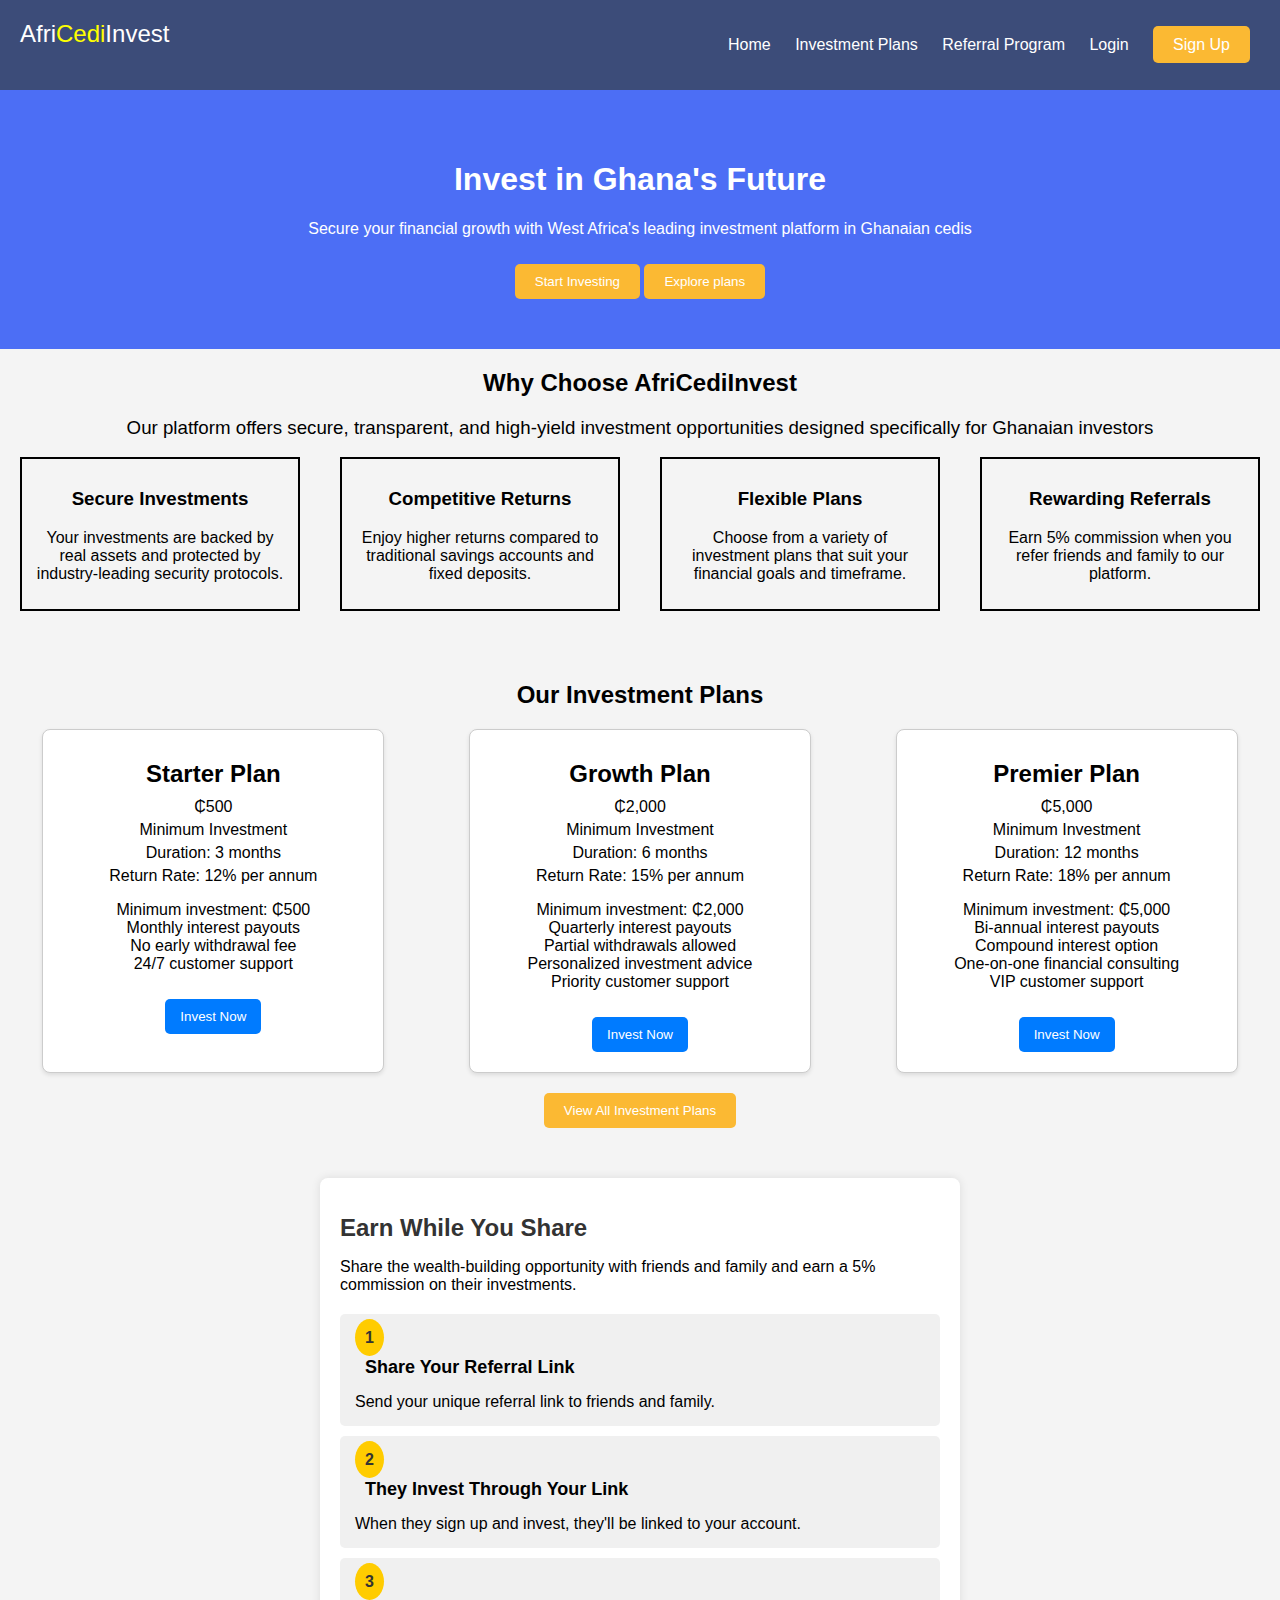
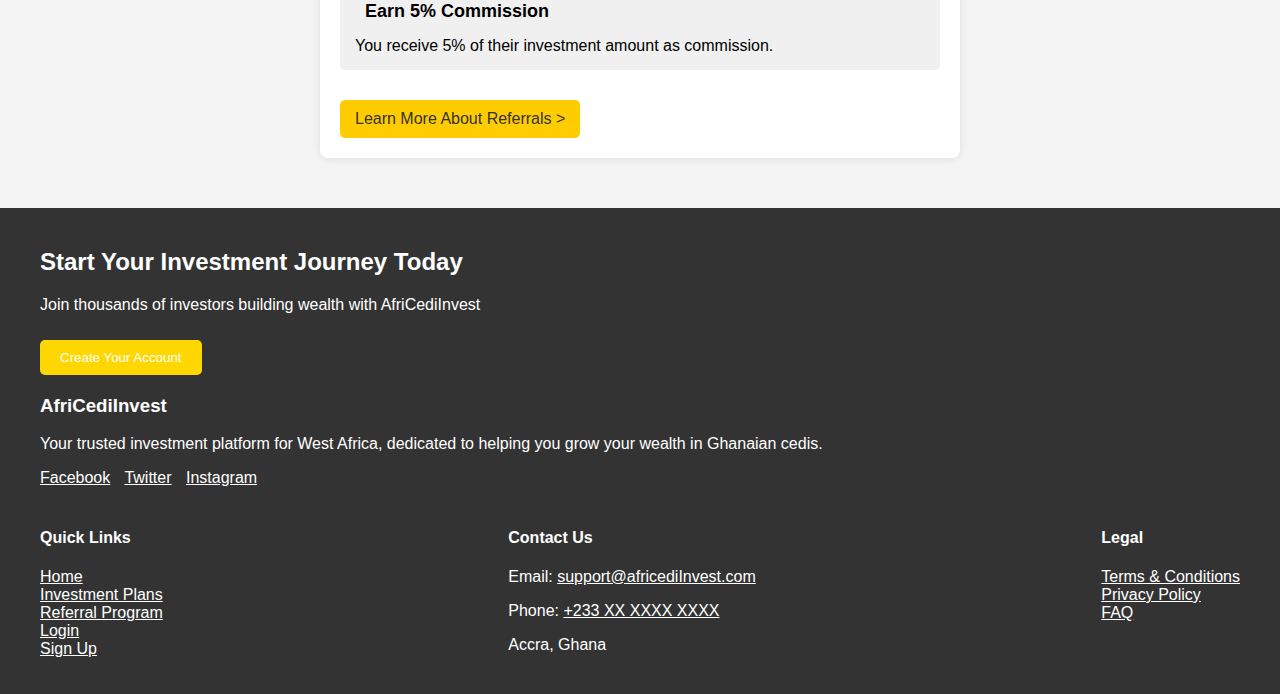
<file: index.html>
<!DOCTYPE html>
<html lang="en">
<head>
    <meta charset="UTF-8">
    <meta name="viewport" content="width=device-width, initial-scale=1.0">
    <title>AfriCediInvest</title>
    <link rel="stylesheet" href="style.css">
</head>
<body>
    <header>
        <div class="logo">Afri<span style="color: yellow;">Cedi</span>Invest</div>
        <nav>
            <ul>
                <li><a href="index.html">Home</a></li>
                <li><a href="investment-plans.html">Investment Plans</a></li>
                <li><a href="refferal.html">Referral Program</a></li>
                <li><a href="login.html">Login</a></li>
                <li><a class="sign-up" href="signup.html">Sign Up</a></li>
            </ul>
        </nav>
    </header>
    
    <section class="hero">
        <h1>Invest in Ghana's Future</h1>
        <p>Secure your financial growth with West Africa's leading investment platform in Ghanaian cedis</p>
        <button class="cta"><a  style="color: white; text-decoration: none;"  href="signup.html">Start Investing</a></button>
        <button class="cta"><a style="color: white; text-decoration: none;"href="investment-plans.html">Explore plans</a></button>
    </section>
    
    <section class="why-choose-us">
        <h2 style="text-align: center;">Why Choose AfriCediInvest</h2>
        <h3 style="font-weight: lighter; text-align: center;" >Our platform offers secure, transparent, and high-yield 
            investment opportunities designed specifically for Ghanaian investors</h3>
        <div class="features">
            <div class="feature"><h3>Secure Investments</h3><p>Your investments are backed by real assets and protected by industry-leading security protocols.</p></div>
            <div class="feature"><h3>Competitive Returns</h3><p>Enjoy higher returns compared to traditional savings accounts and fixed deposits.</p></div>
            <div class="feature"><h3>Flexible Plans</h3><p>Choose from a variety of investment plans that suit your financial goals and timeframe.</p></div>
            <div class="feature"><h3>Rewarding Referrals</h3><p>Earn 5% commission when you refer friends and family to our platform.</p></div>
        </div>
    </section>

   
        <h2 style="text-align: center; padding-top: 50px;">Our Investment Plans</h2>
        <div class="container">
            <div class="card starter">
                <h2>Starter Plan</h2>
                <p>₵500</p>
                <p>Minimum Investment</p>
                <p>Duration: 3 months</p>
                <p>Return Rate: 12% per annum</p>
                <ul>
                    <li>Minimum investment: ₵500</li>
                    <li>Monthly interest payouts</li>
                    <li>No early withdrawal fee</li>
                    <li>24/7 customer support</li>
                </ul>
                <button>Invest Now</button>
            </div>

            <div class="card growth most-popular">
                <h2>Growth Plan</h2>
                <p>₵2,000</p>
                <p>Minimum Investment</p>
                <p>Duration: 6 months</p>
                <p>Return Rate: 15% per annum</p>
                <ul>
                    <li>Minimum investment: ₵2,000</li>
                    <li>Quarterly interest payouts</li>
                    <li>Partial withdrawals allowed</li>
                    <li>Personalized investment advice</li>
                    <li>Priority customer support</li>
                </ul>
                <button>Invest Now</button>
            </div>

            <div class="card premier">
                <h2>Premier Plan</h2>
                <p>₵5,000</p>
                <p>Minimum Investment</p>
                <p>Duration: 12 months</p>
                <p>Return Rate: 18% per annum</p>
                <ul>
                    <li>Minimum investment: ₵5,000</li>
                    <li>Bi-annual interest payouts</li>
                    <li>Compound interest option</li>
                    <li>One-on-one financial consulting</li>
                    <li>VIP customer support</li>
                </ul>
                <button>Invest Now</button>
            </div>
        </div>
        <button class="view-all">View All Investment Plans</button>
    
        <div class="container-ref">
            <h1>Earn While You Share</h1>
            <p>Share the wealth-building opportunity with friends and family and earn a 5% commission on their investments.</p>
            
            <div class="steps">
                <div class="step">
                    <span class="step-number">1</span>
                    <h2>Share Your Referral Link</h2>
                    <p>Send your unique referral link to friends and family.</p>
                </div>
                <div class="step">
                    <span class="step-number">2</span>
                    <h2>They Invest Through Your Link</h2>
                    <p>When they sign up and invest, they'll be linked to your account.</p>
                </div>
                <div class="step">
                    <span class="step-number">3</span>
                    <h2>Earn 5% Commission</h2>
                    <p>You receive 5% of their investment amount as commission.</p>
                </div>
            </div>
            
            <a href="refferal.html" class="learn-more">Learn More About Referrals ></a>
        </div>
    
        <footer style="background-color: #333; color: white; padding: 20px; text-align: left;">
            <div style="max-width: 1200px; margin: auto;">
                <h2>Start Your Investment Journey Today</h2>
                <p>Join thousands of investors building wealth with AfriCediInvest</p>
                <button style="background-color: #FFD700; border: none; padding: 10px 20px; cursor: pointer;">Create Your Account</button>
                
                <div style="margin-top: 20px;">
                    <h3>AfriCediInvest</h3>
                    <p>Your trusted investment platform for West Africa, dedicated to helping you grow your wealth in Ghanaian cedis.</p>
                    <div>
                        <a href="#" style="color: white; margin-right: 10px;">Facebook</a>
                        <a href="#" style="color: white; margin-right: 10px;">Twitter</a>
                        <a href="#" style="color: white;">Instagram</a>
                    </div>
                </div>
                
                <div style="display: flex; justify-content: space-between; margin-top: 20px;">
                    <div>
                        <h4>Quick Links</h4>
                        <ul style="list-style-type: none; padding: 0;">
                            <li><a href="index.html" style="color: white;">Home</a></li>
                            <li><a href="investment-plans.html" style="color: white;">Investment Plans</a></li>
                            <li><a href="login.html" style="color: white;">Referral Program</a></li>
                            <li><a href="refferal.html" style="color: white;">Login</a></li>
                            <li><a href="signup.html" style="color: white;">Sign Up</a></li>
                        </ul>
                    </div>
                    <div>
                        <h4>Contact Us</h4>
                        <p>Email: <a href="mailto:support@africediInvest.com" style="color: white;">support@africediInvest.com</a></p>
                        <p>Phone: <a href="tel:+233XXXXXXXXXX" style="color: white;">+233 XX XXXX XXXX</a></p>
                        <p>Accra, Ghana</p>
                    </div>
                    <div>
                        <h4>Legal</h4>
                        <ul style="list-style-type: none; padding: 0;">
                            <li><a href="#" style="color: white;">Terms & Conditions</a></li>
                            <li><a href="#" style="color: white;">Privacy Policy</a></li>
                            <li><a href="#" style="color: white;">FAQ</a></li>
                        </ul>
                    </div>
                </div>
            </div>
        </footer>
  
    <script src="script.js"></script>
</body>
</html>
</file>
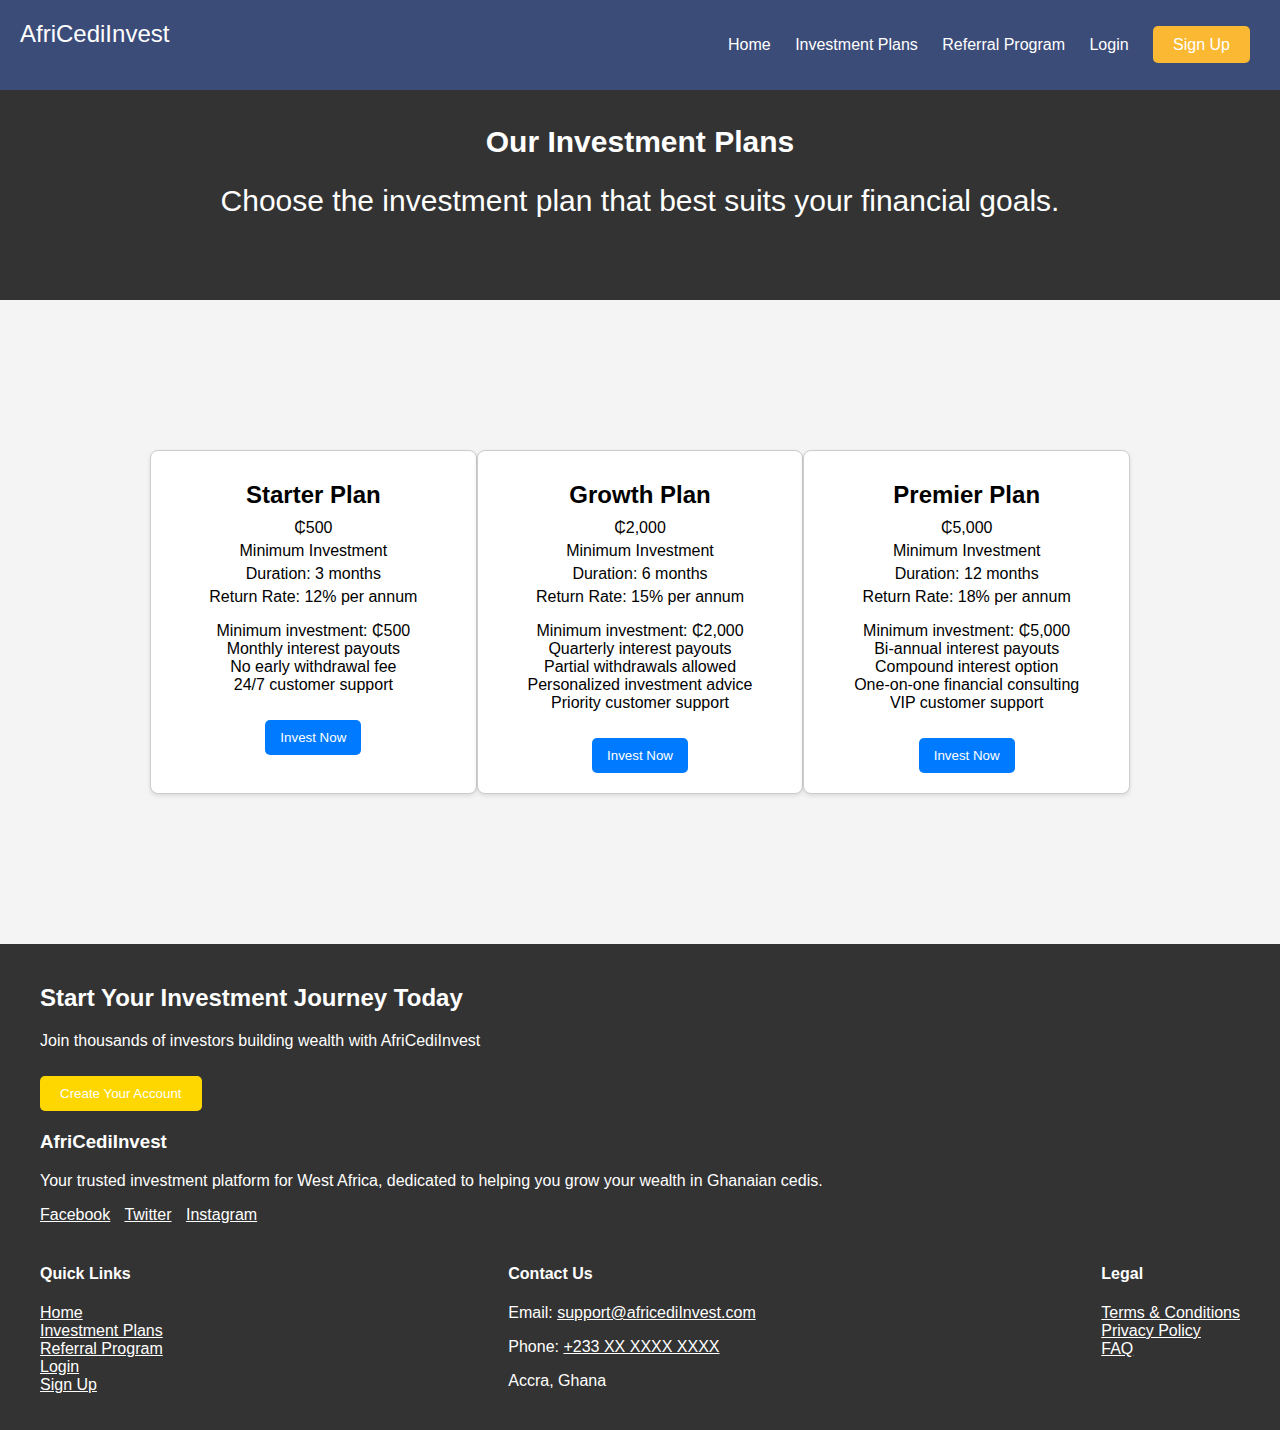
<file: investment-plans.html>
<!DOCTYPE html>
<html lang="en">
<head>
    <meta charset="UTF-8">
    <meta name="viewport" content="width=device-width, initial-scale=1.0">
    <title>AfriCediInvest</title>
    <link rel="stylesheet" href="style.css">
</head>
<body>
    <header>
        <div class="logo">AfriCediInvest</div>
        <nav>
            <ul>
                <li><a href="index.html">Home</a></li>
                <li><a href="investment-plans.html">Investment Plans</a></li>
                <li><a href="refferal.html">Referral Program</a></li>
                <li><a href="login.html">Login</a></li>
                <li><a class="sign-up" href="signup.html">Sign Up</a></li>
            </ul>
        </nav>
    </header>
    <div class="herob" style="text-align: center; color: white; font-size: 20px; padding-top: 10px; background-color:  #333; height: 200px;">
        <h2 >Our Investment Plans</h2>
    <h2 style="font-weight: lighter;">Choose the investment plan that best suits your financial goals.</h2>
    </div>

    
    <div class="container " id="ivestment">
        <div class="card starter">
            <h2>Starter Plan</h2>
            <p>₵500</p>
            <p>Minimum Investment</p>
            <p>Duration: 3 months</p>
            <p>Return Rate: 12% per annum</p>
            <ul>
                <li>Minimum investment: ₵500</li>
                <li>Monthly interest payouts</li>
                <li>No early withdrawal fee</li>
                <li>24/7 customer support</li>
            </ul>
            <button>Invest Now</button>
        </div>

        <div class="card growth most-popular">
            <h2>Growth Plan</h2>
            <p>₵2,000</p>
            <p>Minimum Investment</p>
            <p>Duration: 6 months</p>
            <p>Return Rate: 15% per annum</p>
            <ul>
                <li>Minimum investment: ₵2,000</li>
                <li>Quarterly interest payouts</li>
                <li>Partial withdrawals allowed</li>
                <li>Personalized investment advice</li>
                <li>Priority customer support</li>
            </ul>
            <button>Invest Now</button>
        </div>

        <div class="card premier">
            <h2>Premier Plan</h2>
            <p>₵5,000</p>
            <p>Minimum Investment</p>
            <p>Duration: 12 months</p>
            <p>Return Rate: 18% per annum</p>
            <ul>
                <li>Minimum investment: ₵5,000</li>
                <li>Bi-annual interest payouts</li>
                <li>Compound interest option</li>
                <li>One-on-one financial consulting</li>
                <li>VIP customer support</li>
            </ul>
            <button>Invest Now</button>
        </div>
    </div>
    <footer style="background-color: #333; color: white; padding: 20px; text-align: left;">
        <div style="max-width: 1200px; margin: auto;">
            <h2>Start Your Investment Journey Today</h2>
            <p>Join thousands of investors building wealth with AfriCediInvest</p>
            <button style="background-color: #FFD700; border: none; padding: 10px 20px; cursor: pointer;">Create Your Account</button>
            
            <div style="margin-top: 20px;">
                <h3>AfriCediInvest</h3>
                <p>Your trusted investment platform for West Africa, dedicated to helping you grow your wealth in Ghanaian cedis.</p>
                <div>
                    <a href="#" style="color: white; margin-right: 10px;">Facebook</a>
                    <a href="#" style="color: white; margin-right: 10px;">Twitter</a>
                    <a href="#" style="color: white;">Instagram</a>
                </div>
            </div>
            
            <div style="display: flex; justify-content: space-between; margin-top: 20px;">
                <div>
                    <h4>Quick Links</h4>
                    <ul style="list-style-type: none; padding: 0;">
                        <li><a href="index.html" style="color: white;">Home</a></li>
                        <li><a href="investment-plans.html" style="color: white;">Investment Plans</a></li>
                        <li><a href="login.html" style="color: white;">Referral Program</a></li>
                        <li><a href="refferal.html" style="color: white;">Login</a></li>
                        <li><a href="signup.html" style="color: white;">Sign Up</a></li>
                    </ul>
                </div>
                <div>
                    <h4>Contact Us</h4>
                    <p>Email: <a href="mailto:support@africediInvest.com" style="color: white;">support@africediInvest.com</a></p>
                    <p>Phone: <a href="tel:+233XXXXXXXXXX" style="color: white;">+233 XX XXXX XXXX</a></p>
                    <p>Accra, Ghana</p>
                </div>
                <div>
                    <h4>Legal</h4>
                    <ul style="list-style-type: none; padding: 0;">
                        <li><a href="#" style="color: white;">Terms & Conditions</a></li>
                        <li><a href="#" style="color: white;">Privacy Policy</a></li>
                        <li><a href="#" style="color: white;">FAQ</a></li>
                    </ul>
                </div>
            </div>
        </div>
    </footer>
</file>
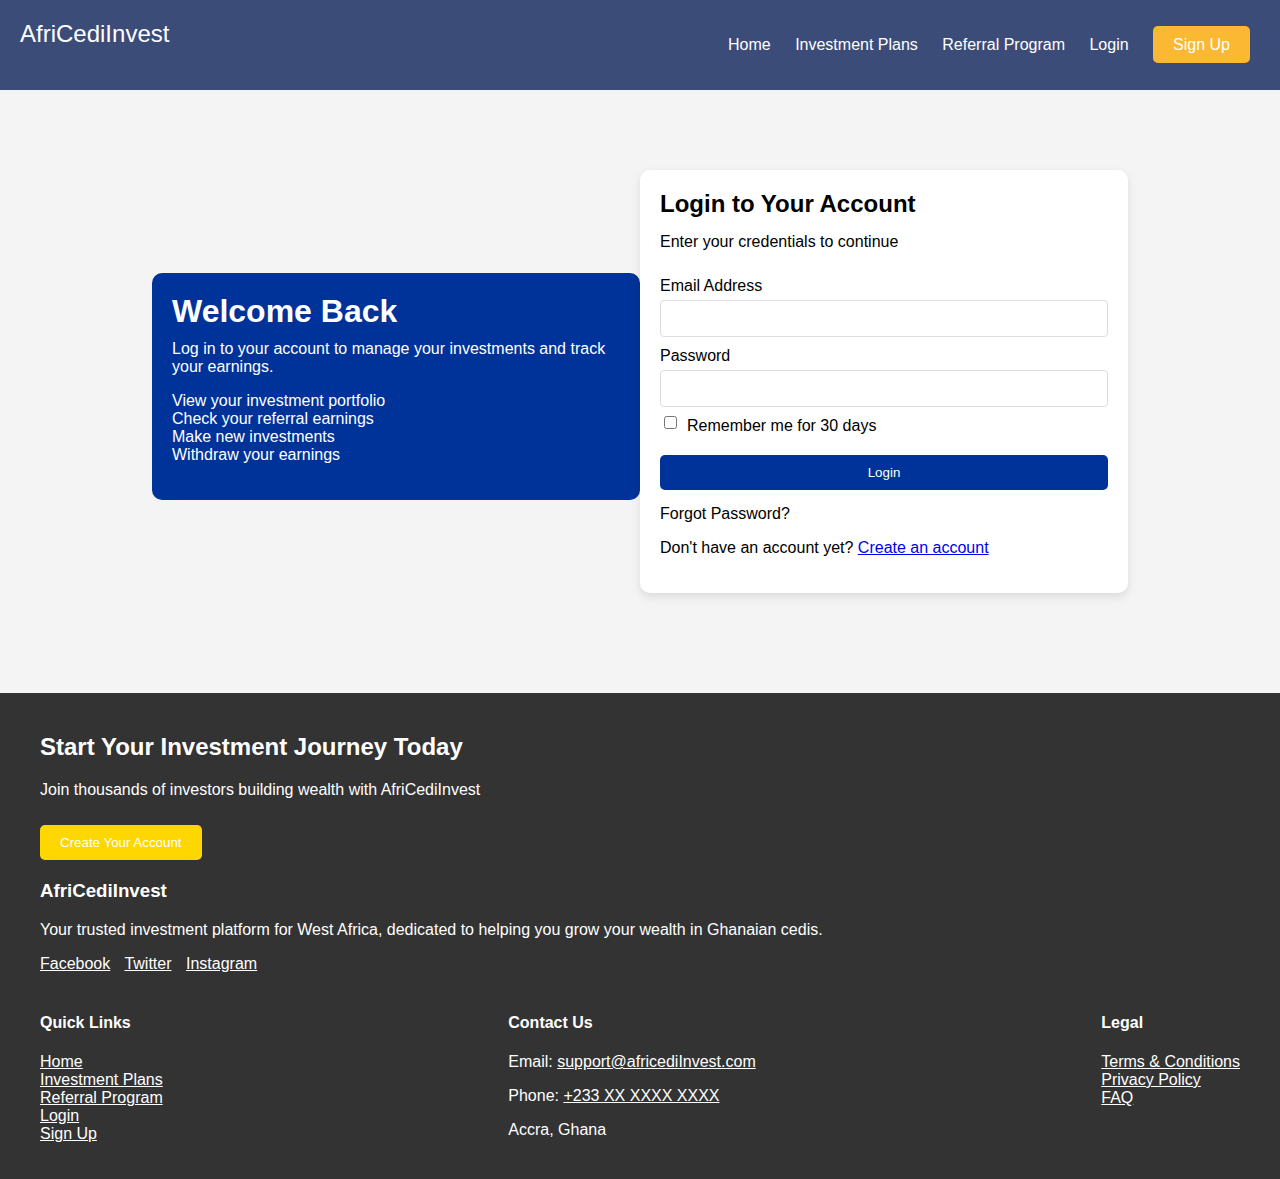
<file: login.html>
<!DOCTYPE html>
<html lang="en">
<head>
    <meta charset="UTF-8">
    <meta name="viewport" content="width=device-width, initial-scale=1.0">
    <title>AfriCediInvest</title>
    <link rel="stylesheet" href="style.css">
</head>
<body>
    <header>
        <div class="logo">AfriCediInvest</div>
        <nav>
            <ul>
                <li><a href="index.html">Home</a></li>
                <li><a href="investment-plans.html">Investment Plans</a></li>
                <li><a href="refferal.html">Referral Program</a></li>
                <li><a href="login.html">Login</a></li>
                <li><a class="sign-up" href="signup.html">Sign Up</a></li>
            </ul>
        </nav>
    </header>
    <div class="container-form">
        <div class="welcome-section">
            <h1>Welcome Back</h1>
            <p>Log in to your account to manage your investments and track your earnings.</p>
            <ul>
                <li>View your investment portfolio</li>
                <li>Check your referral earnings</li>
                <li>Make new investments</li>
                <li>Withdraw your earnings</li>
            </ul>
        </div>
        <div class="login-section">
            <h2>Login to Your Account</h2>
            <p>Enter your credentials to continue</p>
            <form>
                <label for="email">Email Address</label>
                <input type="email" id="email" name="email" required>
                
                <label for="password">Password</label>
                <input type="password" id="password" name="password" required>
                
                <div class="remember-me">
                    <input type="checkbox" id="remember" name="remember">
                    <label for="remember">Remember me for 30 days</label>
                </div>
                
                <button type="submit">Login</button>
            </form>
            <p>Forgot Password?</p>
            <p>Don't have an account yet? <a href="#">Create an account</a></p>
        </div>
    </div>


   

    <footer id="loginfooter" style="background-color: #333; color: white; padding: 20px; text-align: left;">
        <div style="max-width: 1200px; margin: auto;">
            <h2>Start Your Investment Journey Today</h2>
            <p>Join thousands of investors building wealth with AfriCediInvest</p>
            <button style="background-color: #FFD700; border: none; padding: 10px 20px; cursor: pointer;">Create Your Account</button>
            
            <div style="margin-top: 20px;">
                <h3>AfriCediInvest</h3>
                <p>Your trusted investment platform for West Africa, dedicated to helping you grow your wealth in Ghanaian cedis.</p>
                <div>
                    <a href="#" style="color: white; margin-right: 10px;">Facebook</a>
                    <a href="#" style="color: white; margin-right: 10px;">Twitter</a>
                    <a href="#" style="color: white;">Instagram</a>
                </div>
            </div>
            
            <div style="display: flex; justify-content: space-between; margin-top: 20px;">
                <div>
                    <h4>Quick Links</h4>
                    <ul style="list-style-type: none; padding: 0;">
                        <li><a href="index.html" style="color: white;">Home</a></li>
                        <li><a href="investment-plans.html" style="color: white;">Investment Plans</a></li>
                        <li><a href="login.html" style="color: white;">Referral Program</a></li>
                        <li><a href="refferal.html" style="color: white;">Login</a></li>
                        <li><a href="signup.html" style="color: white;">Sign Up</a></li>
                    </ul>
                </div>
                <div>
                    <h4>Contact Us</h4>
                    <p>Email: <a href="mailto:support@africediInvest.com" style="color: white;">support@africediInvest.com</a></p>
                    <p>Phone: <a href="tel:+233XXXXXXXXXX" style="color: white;">+233 XX XXXX XXXX</a></p>
                    <p>Accra, Ghana</p>
                </div>
                <div>
                    <h4>Legal</h4>
                    <ul style="list-style-type: none; padding: 0;">
                        <li><a href="#" style="color: white;">Terms & Conditions</a></li>
                        <li><a href="#" style="color: white;">Privacy Policy</a></li>
                        <li><a href="#" style="color: white;">FAQ</a></li>
                    </ul>
                </div>
            </div>
        </div>
    </footer>
</file>
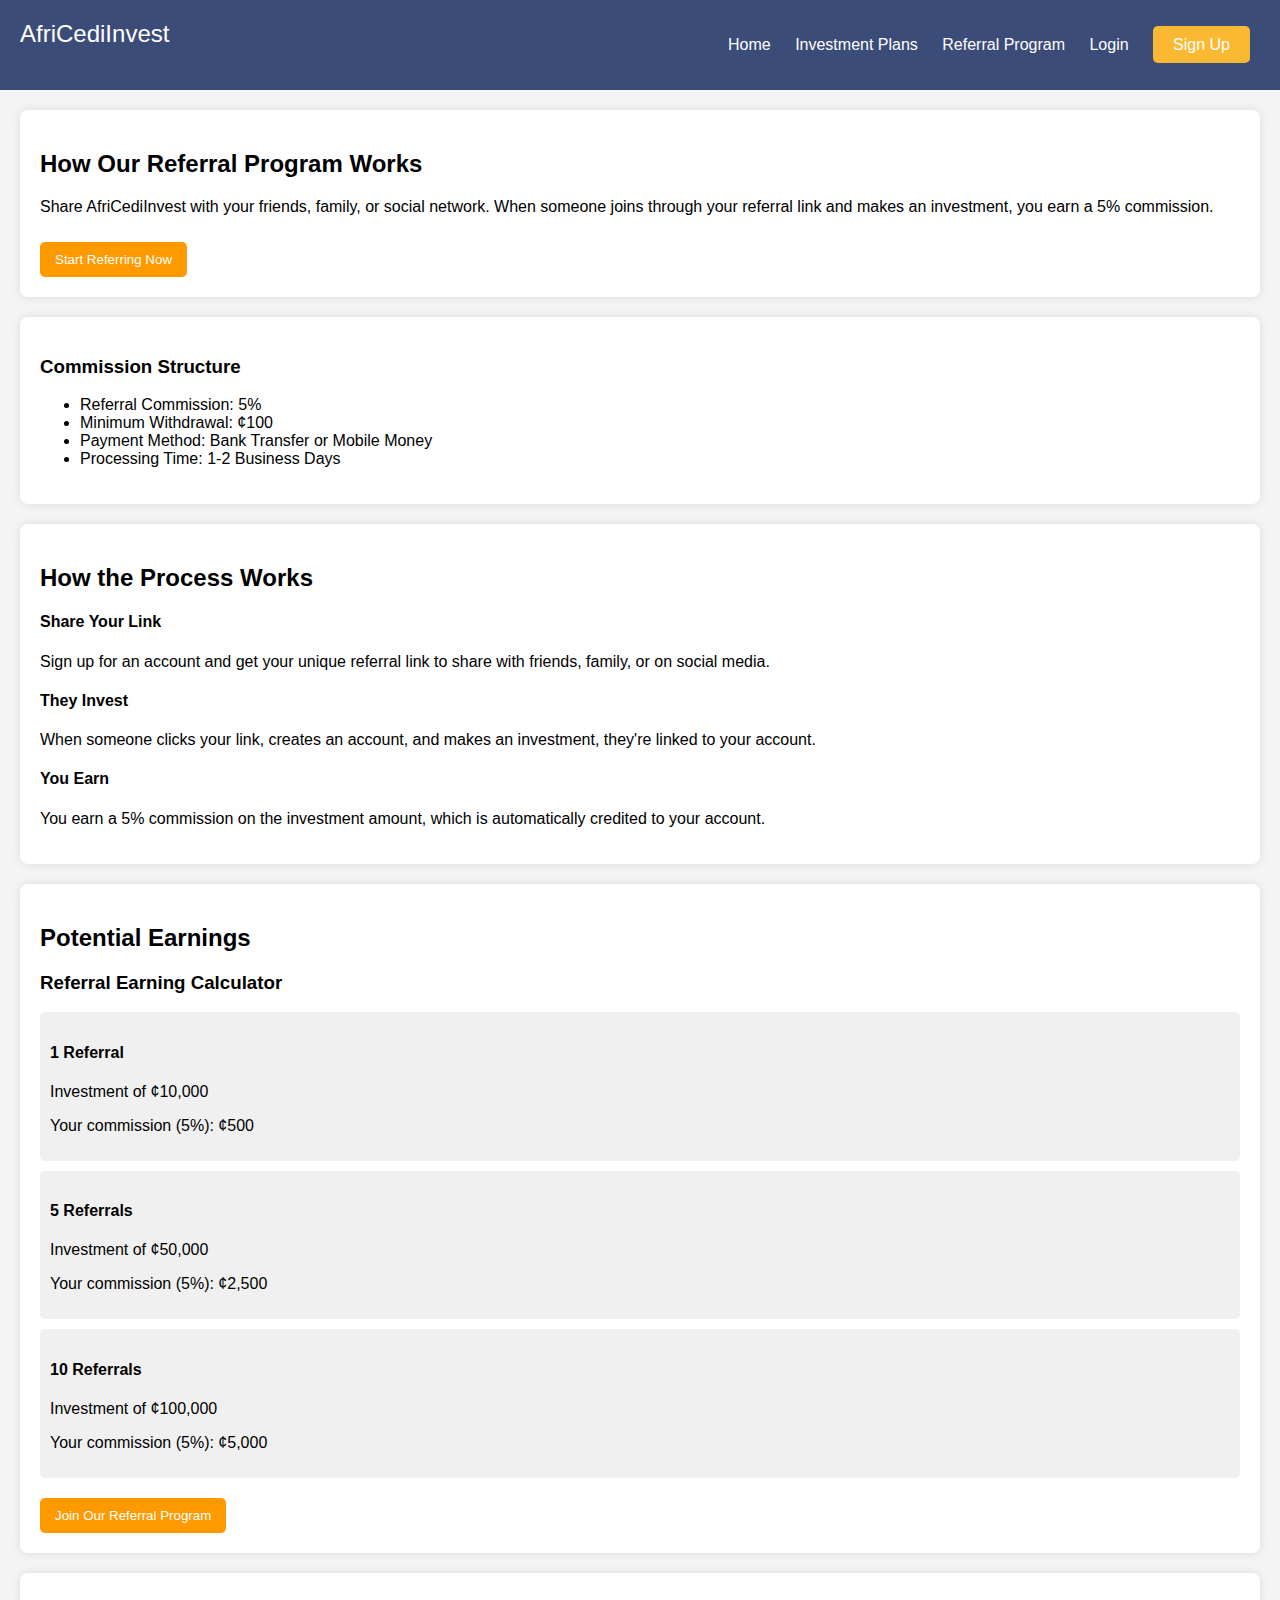
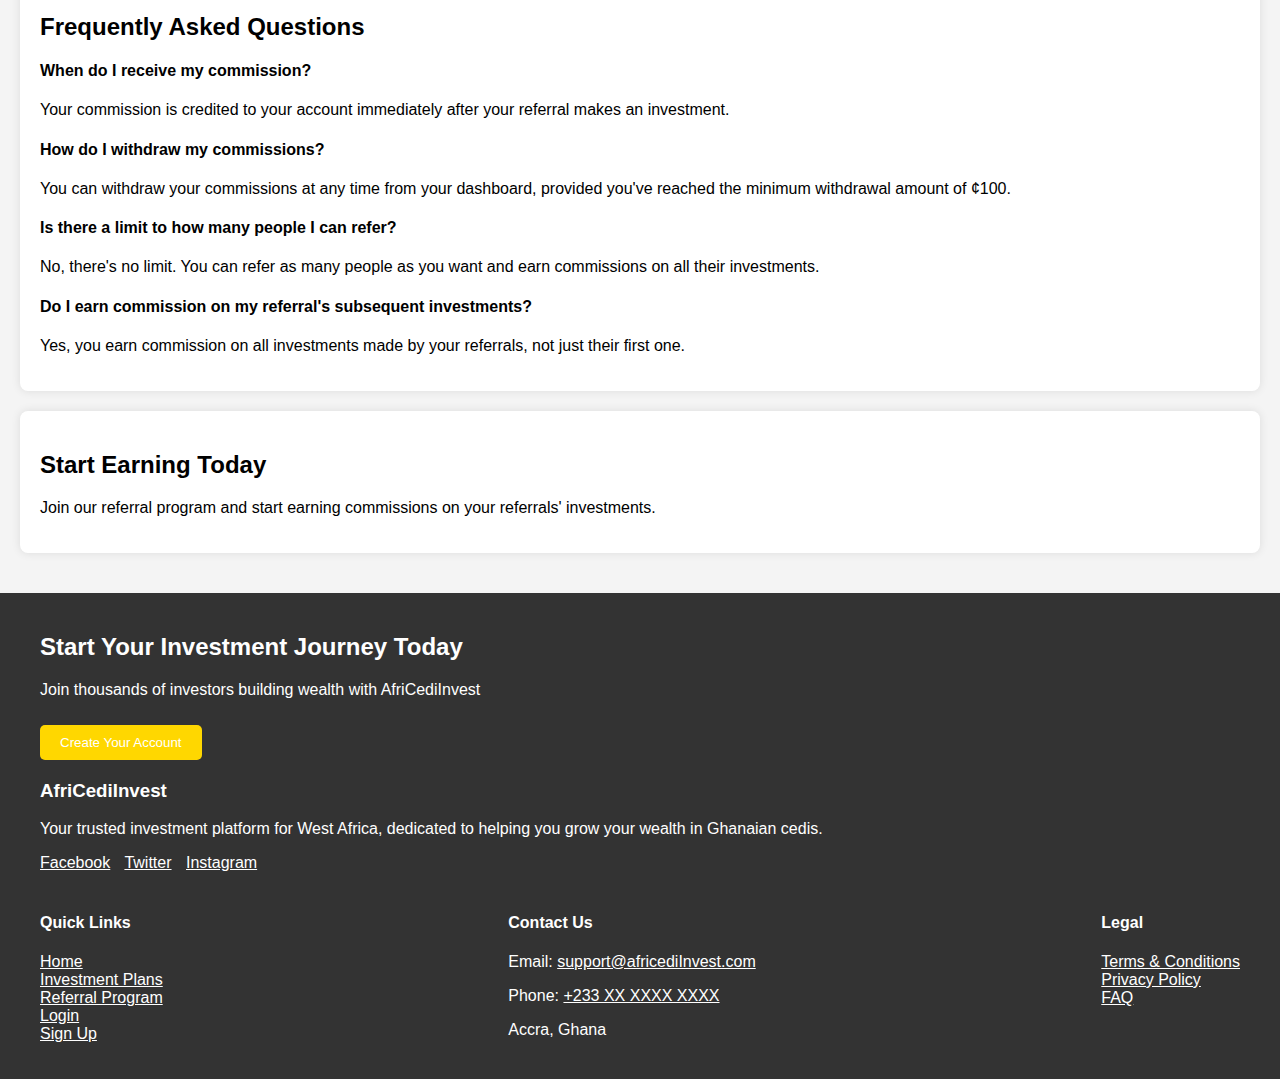
<file: refferal.html>
<!DOCTYPE html>
<html lang="en">
<head>
    <meta charset="UTF-8">
    <meta name="viewport" content="width=device-width, initial-scale=1.0">
    <title>AfriCediInvest</title>
    <link rel="stylesheet" href="style.css">
</head>
<body>
    <header>
        <div class="logo">AfriCediInvest</div>
        <nav>
            <ul>
                <li><a href="index.html">Home</a></li>
                <li><a href="investment-plans.html">Investment Plans</a></li>
                <li><a href="refferal.html">Referral Program</a></li>
                <li><a href="login.html">Login</a></li>
                <li><a class="sign-up" href="signup.html">Sign Up</a></li>
            </ul>
        </nav>
    </header>
    <main class="ref">
        <section class="referral-program">
            <h2>How Our Referral Program Works</h2>
            <p>Share AfriCediInvest with your friends, family, or social network. When someone joins through your referral link and makes an investment, you earn a 5% commission.</p>
            <button class="refer-button">Start Referring Now</button>
        </section>
        
        <section class="commission-structure">
            <h3>Commission Structure</h3>
            <ul>
                <li>Referral Commission: 5%</li>
                <li>Minimum Withdrawal: ¢100</li>
                <li>Payment Method: Bank Transfer or Mobile Money</li>
                <li>Processing Time: 1-2 Business Days</li>
            </ul>
        </section>

        <section class="process-works">
            <h2>How the Process Works</h2>
            <div class="process-item">
                <h4>Share Your Link</h4>
                <p>Sign up for an account and get your unique referral link to share with friends, family, or on social media.</p>
            </div>
            <div class="process-item">
                <h4>They Invest</h4>
                <p>When someone clicks your link, creates an account, and makes an investment, they're linked to your account.</p>
            </div>
            <div class="process-item">
                <h4>You Earn</h4>
                <p>You earn a 5% commission on the investment amount, which is automatically credited to your account.</p>
            </div>
        </section>

        <section class="potential-earnings">
            <h2>Potential Earnings</h2>
            <h3>Referral Earning Calculator</h3>
            <div class="earnings">
                <div class="earning-item">
                    <h4>1 Referral</h4>
                    <p>Investment of ¢10,000</p>
                    <p>Your commission (5%): ¢500</p>
                </div>
                <div class="earning-item">
                    <h4>5 Referrals</h4>
                    <p>Investment of ¢50,000</p>
                    <p>Your commission (5%): ¢2,500</p>
                </div>
                <div class="earning-item">
                    <h4>10 Referrals</h4>
                    <p>Investment of ¢100,000</p>
                    <p>Your commission (5%): ¢5,000</p>
                </div>
            </div>
            <button class="join-button">Join Our Referral Program</button>
        </section>

        <section class="faq">
            <h2>Frequently Asked Questions</h2>
            <div class="faq-item">
                <h4>When do I receive my commission?</h4>
                <p>Your commission is credited to your account immediately after your referral makes an investment.</p>
            </div>
            <div class="faq-item">
                <h4>How do I withdraw my commissions?</h4>
                <p>You can withdraw your commissions at any time from your dashboard, provided you've reached the minimum withdrawal amount of ¢100.</p>
            </div>
            <div class="faq-item">
                <h4>Is there a limit to how many people I can refer?</h4>
                <p>No, there's no limit. You can refer as many people as you want and earn commissions on all their investments.</p>
            </div>
            <div class="faq-item">
                <h4>Do I earn commission on my referral's subsequent investments?</h4>
                <p>Yes, you earn commission on all investments made by your referrals, not just their first one.</p>
            </div>
        </section>

        <section class="start-earning">
            <h2>Start Earning Today</h2>
            <p>Join our referral program and start earning commissions on your referrals' investments.</p>
        </section>
    </main>
    <footer style="background-color: #333; color: white; padding: 20px; text-align: left;">
        <div style="max-width: 1200px; margin: auto;">
            <h2>Start Your Investment Journey Today</h2>
            <p>Join thousands of investors building wealth with AfriCediInvest</p>
            <button style="background-color: #FFD700; border: none; padding: 10px 20px; cursor: pointer;">Create Your Account</button>
            
            <div style="margin-top: 20px;">
                <h3>AfriCediInvest</h3>
                <p>Your trusted investment platform for West Africa, dedicated to helping you grow your wealth in Ghanaian cedis.</p>
                <div>
                    <a href="#" style="color: white; margin-right: 10px;">Facebook</a>
                    <a href="#" style="color: white; margin-right: 10px;">Twitter</a>
                    <a href="#" style="color: white;">Instagram</a>
                </div>
            </div>
            
            <div style="display: flex; justify-content: space-between; margin-top: 20px;">
                <div>
                    <h4>Quick Links</h4>
                    <ul style="list-style-type: none; padding: 0;">
                        <li><a href="index.html" style="color: white;">Home</a></li>
                        <li><a href="investment-plans.html" style="color: white;">Investment Plans</a></li>
                        <li><a href="login.html" style="color: white;">Referral Program</a></li>
                        <li><a href="refferal.html" style="color: white;">Login</a></li>
                        <li><a href="signup.html" style="color: white;">Sign Up</a></li>
                    </ul>
                </div>
                <div>
                    <h4>Contact Us</h4>
                    <p>Email: <a href="mailto:support@africediInvest.com" style="color: white;">support@africediInvest.com</a></p>
                    <p>Phone: <a href="tel:+233XXXXXXXXXX" style="color: white;">+233 XX XXXX XXXX</a></p>
                    <p>Accra, Ghana</p>
                </div>
                <div>
                    <h4>Legal</h4>
                    <ul style="list-style-type: none; padding: 0;">
                        <li><a href="#" style="color: white;">Terms & Conditions</a></li>
                        <li><a href="#" style="color: white;">Privacy Policy</a></li>
                        <li><a href="#" style="color: white;">FAQ</a></li>
                    </ul>
                </div>
            </div>
        </div>
    </footer>
</file>
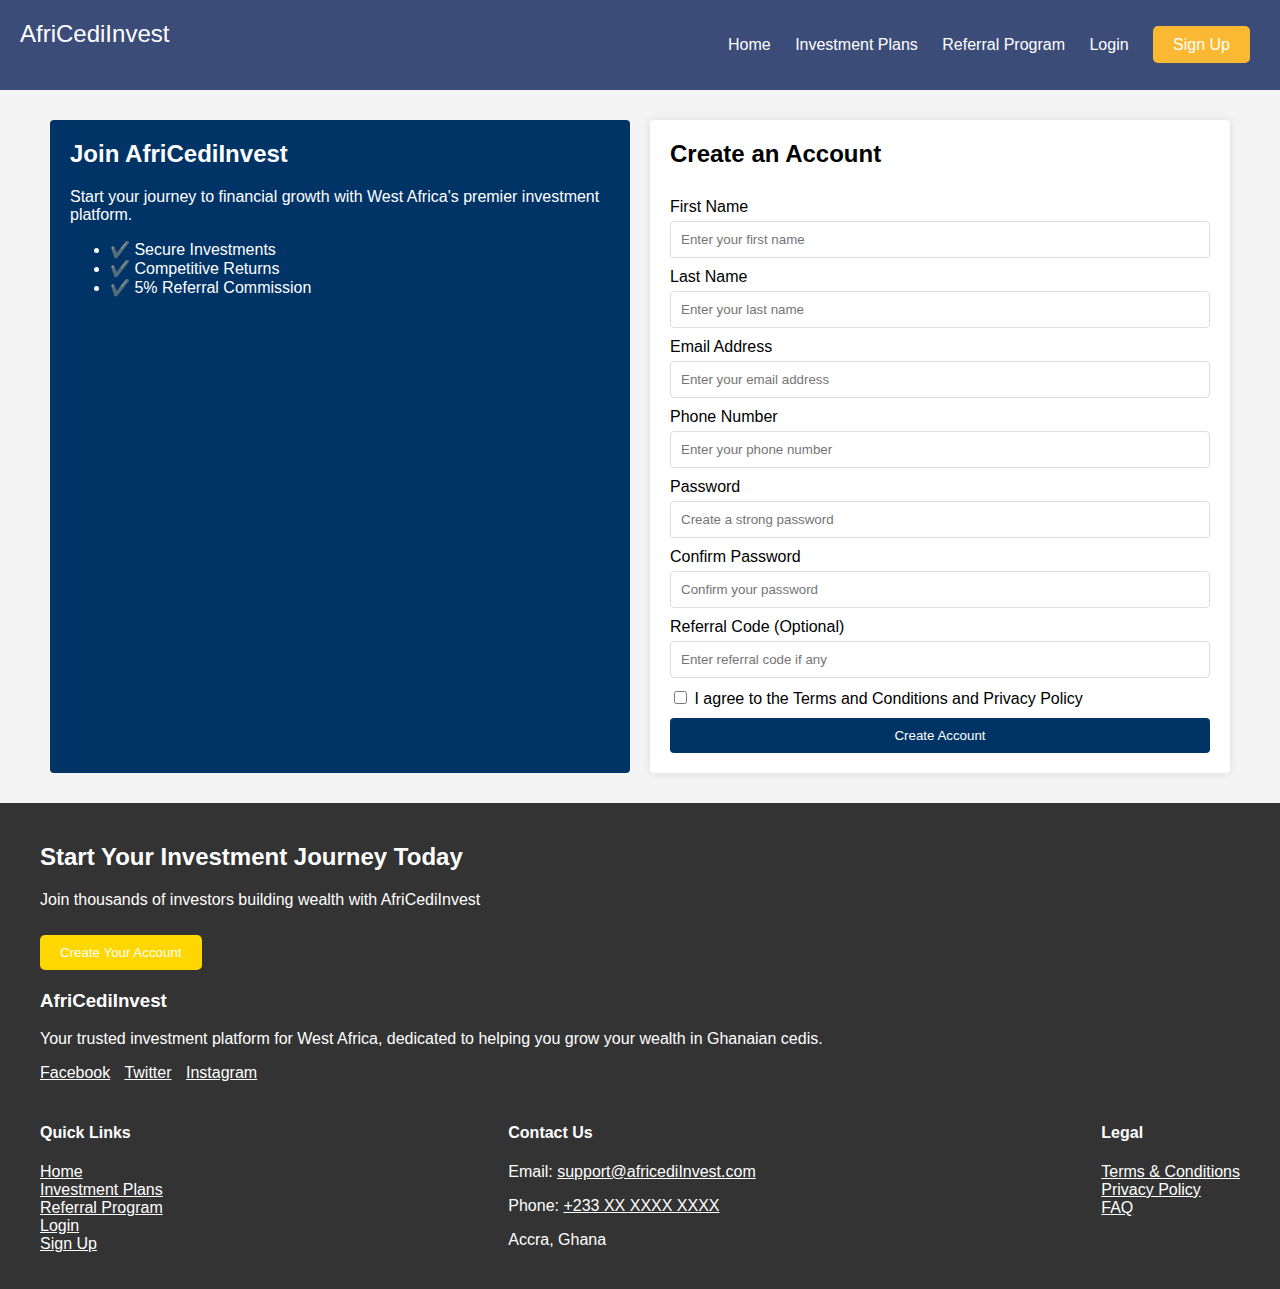
<file: signup.html>
<!DOCTYPE html>
<html lang="en">
<head>
    <meta charset="UTF-8">
    <meta name="viewport" content="width=device-width, initial-scale=1.0">
    <title>AfriCediInvest</title>
    <link rel="stylesheet" href="style.css">
</head>
<body>
    <header>
        <div class="logo">AfriCediInvest</div>
        <nav>
            <ul>
                <li><a href="index.html">Home</a></li>
                <li><a href="investment-plans.html">Investment Plans</a></li>
                <li><a href="refferal.html">Referral Program</a></li>
                <li><a href="login.html">Login</a></li>
                <li><a class="sign-up" href="signup.html">Sign Up</a></li>
            </ul>
        </nav>
    </header>
    <div class="container-signup">
        <div class="left-panel">
            <h2>Join AfriCediInvest</h2>
            <p>Start your journey to financial growth with West Africa's premier investment platform.</p>
            <ul>
                <li>✔️ Secure Investments</li>
                <li>✔️ Competitive Returns</li>
                <li>✔️ 5% Referral Commission</li>
            </ul>
        </div>
        <div class="right-panel">
            <h2>Create an Account</h2>
            <form>
                <label for="firstName">First Name</label>
                <input type="text" id="firstName" placeholder="Enter your first name">

                <label for="lastName">Last Name</label>
                <input type="text" id="lastName" placeholder="Enter your last name">

                <label for="email">Email Address</label>
                <input type="email" id="email" placeholder="Enter your email address">

                <label for="phone">Phone Number</label>
                <input type="tel" id="phone" placeholder="Enter your phone number">

                <label for="password">Password</label>
                <input type="password" id="password" placeholder="Create a strong password">

                <label for="confirmPassword">Confirm Password</label>
                <input type="password" id="confirmPassword" placeholder="Confirm your password">

                <label for="referralCode">Referral Code (Optional)</label>
                <input type="text" id="referralCode" placeholder="Enter referral code if any">

                <div class="terms">
                    <input type="checkbox" id="terms">
                    <label for="terms">I agree to the Terms and Conditions and Privacy Policy</label>
                </div>

                <button type="submit">Create Account</button>
            </form>
        </div>
    </div>




    <footer style="background-color: #333; color: white; padding: 20px; text-align: left;">
        <div style="max-width: 1200px; margin: auto;">
            <h2>Start Your Investment Journey Today</h2>
            <p>Join thousands of investors building wealth with AfriCediInvest</p>
            <button style="background-color: #FFD700; border: none; padding: 10px 20px; cursor: pointer;">Create Your Account</button>
            
            <div style="margin-top: 20px;">
                <h3>AfriCediInvest</h3>
                <p>Your trusted investment platform for West Africa, dedicated to helping you grow your wealth in Ghanaian cedis.</p>
                <div>
                    <a href="#" style="color: white; margin-right: 10px;">Facebook</a>
                    <a href="#" style="color: white; margin-right: 10px;">Twitter</a>
                    <a href="#" style="color: white;">Instagram</a>
                </div>
            </div>
            
            <div style="display: flex; justify-content: space-between; margin-top: 20px;">
                <div>
                    <h4>Quick Links</h4>
                    <ul style="list-style-type: none; padding: 0;">
                        <li><a href="index.html" style="color: white;">Home</a></li>
                        <li><a href="investment-plans.html" style="color: white;">Investment Plans</a></li>
                        <li><a href="login.html" style="color: white;">Referral Program</a></li>
                        <li><a href="refferal.html" style="color: white;">Login</a></li>
                        <li><a href="signup.html" style="color: white;">Sign Up</a></li>
                    </ul>
                </div>
                <div>
                    <h4>Contact Us</h4>
                    <p>Email: <a href="mailto:support@africediInvest.com" style="color: white;">support@africediInvest.com</a></p>
                    <p>Phone: <a href="tel:+233XXXXXXXXXX" style="color: white;">+233 XX XXXX XXXX</a></p>
                    <p>Accra, Ghana</p>
                </div>
                <div>
                    <h4>Legal</h4>
                    <ul style="list-style-type: none; padding: 0;">
                        <li><a href="#" style="color: white;">Terms & Conditions</a></li>
                        <li><a href="#" style="color: white;">Privacy Policy</a></li>
                        <li><a href="#" style="color: white;">FAQ</a></li>
                    </ul>
                </div>
            </div>
        </div>
    </footer>
</file>
<file: style.css>
body {
    font-family: Arial, sans-serif;
    margin: 0;
    padding: 0;
    background-color: #f4f4f4;
}

header {
    background-color: #3c4c79;
    color: white;
    padding: 20px;
    display: flex;
    justify-content: space-between;
}

header .logo {
    font-size: 24px;
}

nav ul {
    list-style-type: none;
    padding: 0;
}

nav ul li {
    display: inline;
    margin: 0 10px;
}

nav ul li a {
    color: white;
    text-decoration: none;
}

.sign-up {
    background-color: #fbb933;
    padding: 10px 20px;
    border-radius: 5px;
}

.hero {
    text-align: center;
    background-color: #4c6ef5;
    color: white;
    padding: 50px 20px;
}

.cta {
    background-color: #fbb933;
    padding: 10px 20px;
    border: none;
    border-radius: 5px;
    cursor: pointer;
}



.features {
    display: flex;
    justify-content: space-around;
    
}

.feature {
    width: 20%;
    text-align: center;
    border: 2px solid black;
    padding: 10px;

}
.container {
    display: flex;
    justify-content: space-around;
}

.card {
    background: white;
    border: 1px solid #ccc;
    border-radius: 8px;
    padding: 20px;
    width: 300px;
    box-shadow: 0 2px 4px rgba(0, 0, 0, 0.1);
    text-align: center;
}

.card h2 {
    margin: 10px 0;
}

.card p {
    margin: 5px 0;
}

.card ul {
    list-style-type: none;
    padding: 0;
}

.card button {
    background-color: #007BFF;
    color: white;
    border: none;
    border-radius: 5px;
    padding: 10px 15px;
    cursor: pointer;
}
#ivestment{
    margin: 150px;
}

.card button:hover {
    background-color: #0056b3;
}
.card:hover{
    border: 2px solid  #fbb933 ;
}


.most-popular:hover{
    animation: ease-in-out;
    cursor: pointer;

}

.view-all {
    display: block;
    margin: 20px auto;
    padding: 10px 20px;
    background-color: #fbb933;
    color: white;
    border: none;
    border-radius: 5px;
    cursor: pointer;
    gap: 10px;
}

.view-all:hover {
    background-color: #218838;
}

.container-ref {
    max-width: 600px;
    margin: 50px auto;
    padding: 20px;
    background-color: #fff;
    border-radius: 8px;
    box-shadow: 0 0 10px rgba(0, 0, 0, 0.1);
}

.container-ref h1 {
    font-size: 24px;
    color: #333;
}

.steps {
    margin-top: 20px;
}

.step {
    background-color: #f0f0f0;
    padding: 15px;
    border-radius: 5px;
    margin-bottom: 10px;
}

.step-number {
    background-color: #ffcc00;
    color: #333;
    border-radius: 50%;
    padding: 10px;
    margin-right: 10px;
    margin-bottom: 10px;
    font-weight: bold;
}

.container-ref h2 {
    font-size: 18px;
    margin: 0;
    padding: 10px;
}

.container-ref p {
    margin: 5px 0 0 0;
}

.learn-more {
    display: inline-block;
    margin-top: 20px;
    padding: 10px 15px;
    background-color: #ffcc00;
    color: #333;
    text-decoration: none;
    border-radius: 5px;
}

.learn-more:hover {
    background-color: #e6b800;
}

footer {
    text-align: center;
    background-color: #3c4c79;
    color: white;
    padding: 20px;
}

.container-form {
    display: flex;
    justify-content: center;
    padding: 50px;
    align-items: center;
   margin: 30px;

}

.welcome-section {
    background-color: #003399; /* Dark blue */
    color: white;
    padding: 20px;
    border-radius: 10px;
    width: 40%;
    margin-top: 30px;
    margin-bottom: 130px;
}


.welcome-section h1 {
    margin: 0;
}
.welcome-section {
    margin-bottom: 20px;
}

.welcome-section p {
    margin: 10px 0;
}

.welcome-section ul {
    list-style-type: none;
    padding-left: 0;
}

.login-section {
    background-color: white;
    padding: 20px;
    border-radius: 10px;
    box-shadow: 0 4px 10px rgba(0, 0, 0, 0.1);
    width: 40%;
}

.login-section h2 {
    margin: 0;
}

.login-section form {
    display: flex;
    flex-direction: column;
}

.login-section label {
    margin-top: 10px;
}

.login-section input {
    padding: 10px;
    margin-top: 5px;
    border: 1px solid #ccc;
    border-radius: 5px;
}

.remember-me {
    display: flex;
    align-items: center;
}

.remember-me input {
    margin-right: 10px;
}

.container-form button {
    margin-top: 20px;
    padding: 10px;
    background-color: #003399; /* Dark blue */
    color: white;
    border: none;
    border-radius: 5px;
    cursor: pointer;
}

.container-form button:hover {
    background-color: #0056b3; /* Lighter blue */
}

.login-section p {
    margin-top: 15px;
}
#loginfooter{
    margin-top: 50px;
}

.container-signup {
    display: flex;
    max-width: 1200px;
    margin: 20px auto;
}

.left-panel, .right-panel {
    padding: 20px;
    border-radius: 4px;
    margin: 10px;
}

.left-panel {
    background: #003366;
    color: white;
    width: 50%;
}

.right-panel {
    background: white;
    width: 50%;
    box-shadow: 0 0 10px rgba(0, 0, 0, 0.1);
}

.container-signup h2 {
    margin-top: 0;
}

.container-signup form {
    display: flex;
    flex-direction: column;
}

.container-signup label {
    margin: 10px 0 5px;
}

input[type="text"], input[type="email"], input[type="tel"], input[type="password"] {
    padding: 10px;
    border: 1px solid #ddd;
    border-radius: 4px;
}

.container-signup button {
    padding: 10px;
    margin-top: 10px;
    background: #003366;
    color: white;
    border: none;
    border-radius: 4px;
    cursor: pointer;
}

.container-signup button:hover {
    background: #00559d;
}

.terms {
    margin-top: 10px;
}
main {
    padding: 20px;
}

.referral-program, .commission-structure, .process-works, .potential-earnings, .faq, .start-earning {
    background-color: white;
    border-radius: 8px;
    padding: 20px;
    margin-bottom: 20px;
    box-shadow: 0px 0px 10px rgba(0, 0, 0, 0.1);
}

.process-item {
    margin: 10px 0;
}

.earning-item {
    background-color: #f0f0f0;
    padding: 10px;
    margin: 10px 0;
    border-radius: 5px;
}

button {
    background-color: #ff9900;
    color: white;
    border: none;
    padding: 10px 15px;
    border-radius: 5px;
    cursor: pointer;
    margin-top: 10px;
}
</file>
